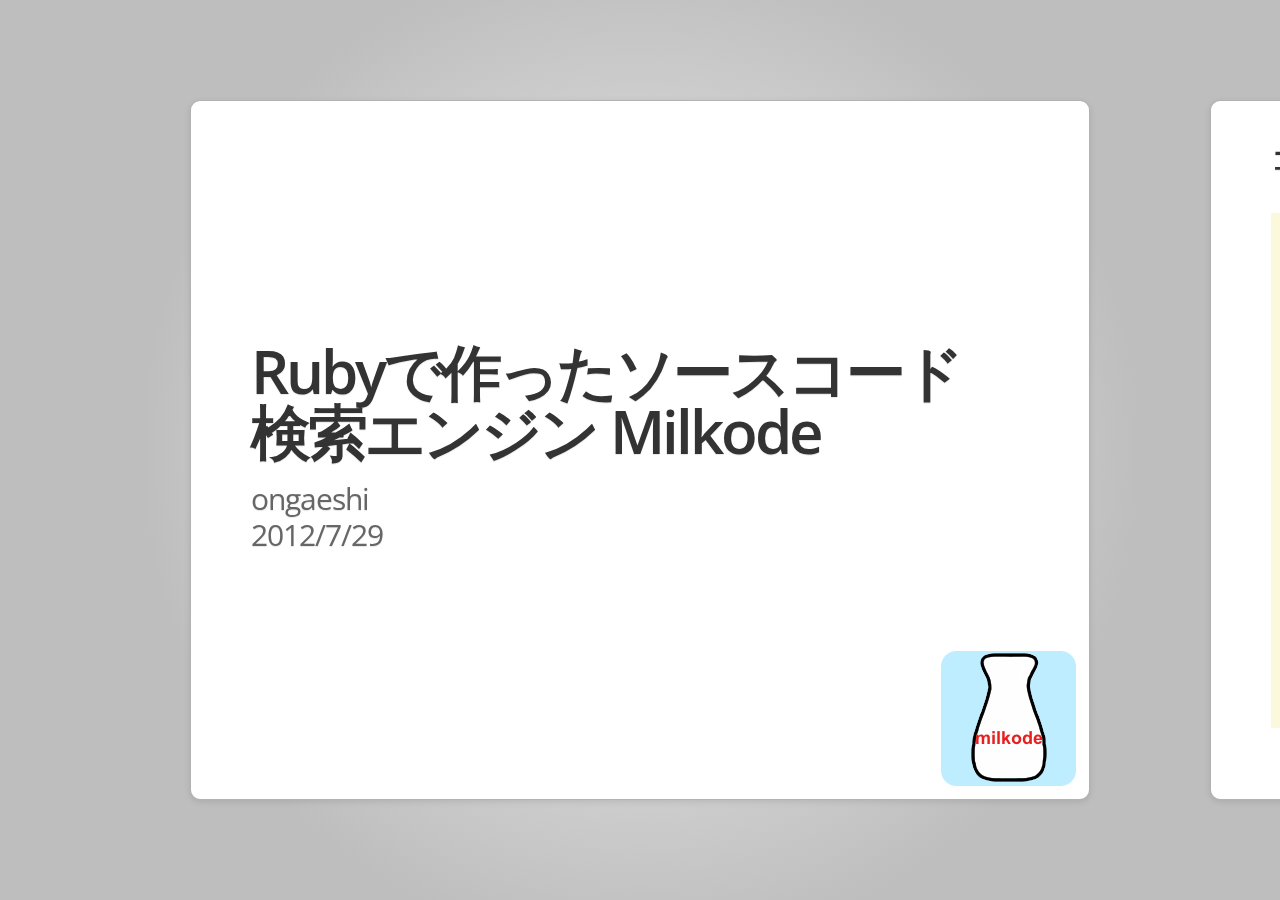
<file: slide/index.html>
<!DOCTYPE html>

<!--
  Google HTML5 slide template

  Authors: Luke Mahé (code)
           Marcin Wichary (code and design)
           
           Dominic Mazzoni (browser compatibility)
           Charles Chen (ChromeVox support)

  URL: http://code.google.com/p/html5slides/
-->

<html>
  <head>
    <title>Rubyで作ったソースコード検索エンジン Milkode</title>

    <meta charset='utf-8'>
    <script
      src='./slides.js'></script>
  </head>
 
  <style>
    /* Your individual styles here, or just use inline styles if that’s
       what you want. */
   
  </style>

  <body style='display: none'>

    <section class='slides layout-regular template-default'>
     
      <!-- Your slides (<article>s) go here. Delete or comment out the
           slides below. -->
     
      <!-- <article class='biglogo'> -->
      <!-- </article> -->

      <article>
        <h1>
          Rubyで作ったソースコード検索エンジン Milkode
        </h1>
        <p>
          ongaeshi
          <br>
          2012/7/29
        </p>
      </article>

      <article>
        <h3>コードを読むことの重要性は年々向上</h3>
        <br>
        <img style='height: 515px' src='images/milkode-tokyu05.jpg'>
      </article>

      <article>
        <h3>しかし、支援するためのツールは変わっていない・・</h3>
        <ul>
          <li>grepは時間がかかる
          <li>Webのソースコード検索エンジンはAND検索が出来ない、プライベートなコードに使えない
          <li>"grep" + "Web検索" = ??
        </ul>
        <div class="build">
          <p class="red build-end">もっとコードリーディングを<br/><br/>簡単にしたい!!</p>
        </div>
      </article>

      <article>
        <h3>Milkodeの特徴</h3>
        <ul class="build">
          <li>高速 (20,000ファイル位であれば1秒以内に検索)
          <li>行指向 (AND検索)
          <li>エディタでもブラウザでも
        </ul>
      </article>

      <article>
        <h3>デモ</h3>
        <p>
          <img style='height: 580px' src='images/milkode_demo.jpg'>
        </p>
      </article>

      <article>
        <h3>インストール</h3>
        <pre>
$ gem install milkode
</pre>
        <p>
          <img style='height: 400px' src='images/rubygems.png'>
        </p>
      </article>

      <article>
        <h3 class="orange">ありがとうございました</h3>

        <h4>このスライドのURL</h4>

        <a href="http://milkode.ongaeshi.me/slide2">http://milkode.ongaeshi.me/slide2</a>

        <h4>Milkodeのホームページ</h4>

        <a href="http://milkode.ongaeshi.me">http://milkode.ongaeshi.me</a>

        <h4>作った人</h4>


        <table>
          <tr>
            <td>
               <img src='images/ongaeshi.jpg' />
            <td>
               ongaeshi
          <tr>
            <td>
              Web
            <td>
              <a href="http://ongaeshi.me">http://ongaeshi.me</a></li>
        </table>
      </article>

    </section>

  </body>
</html>
</file>
